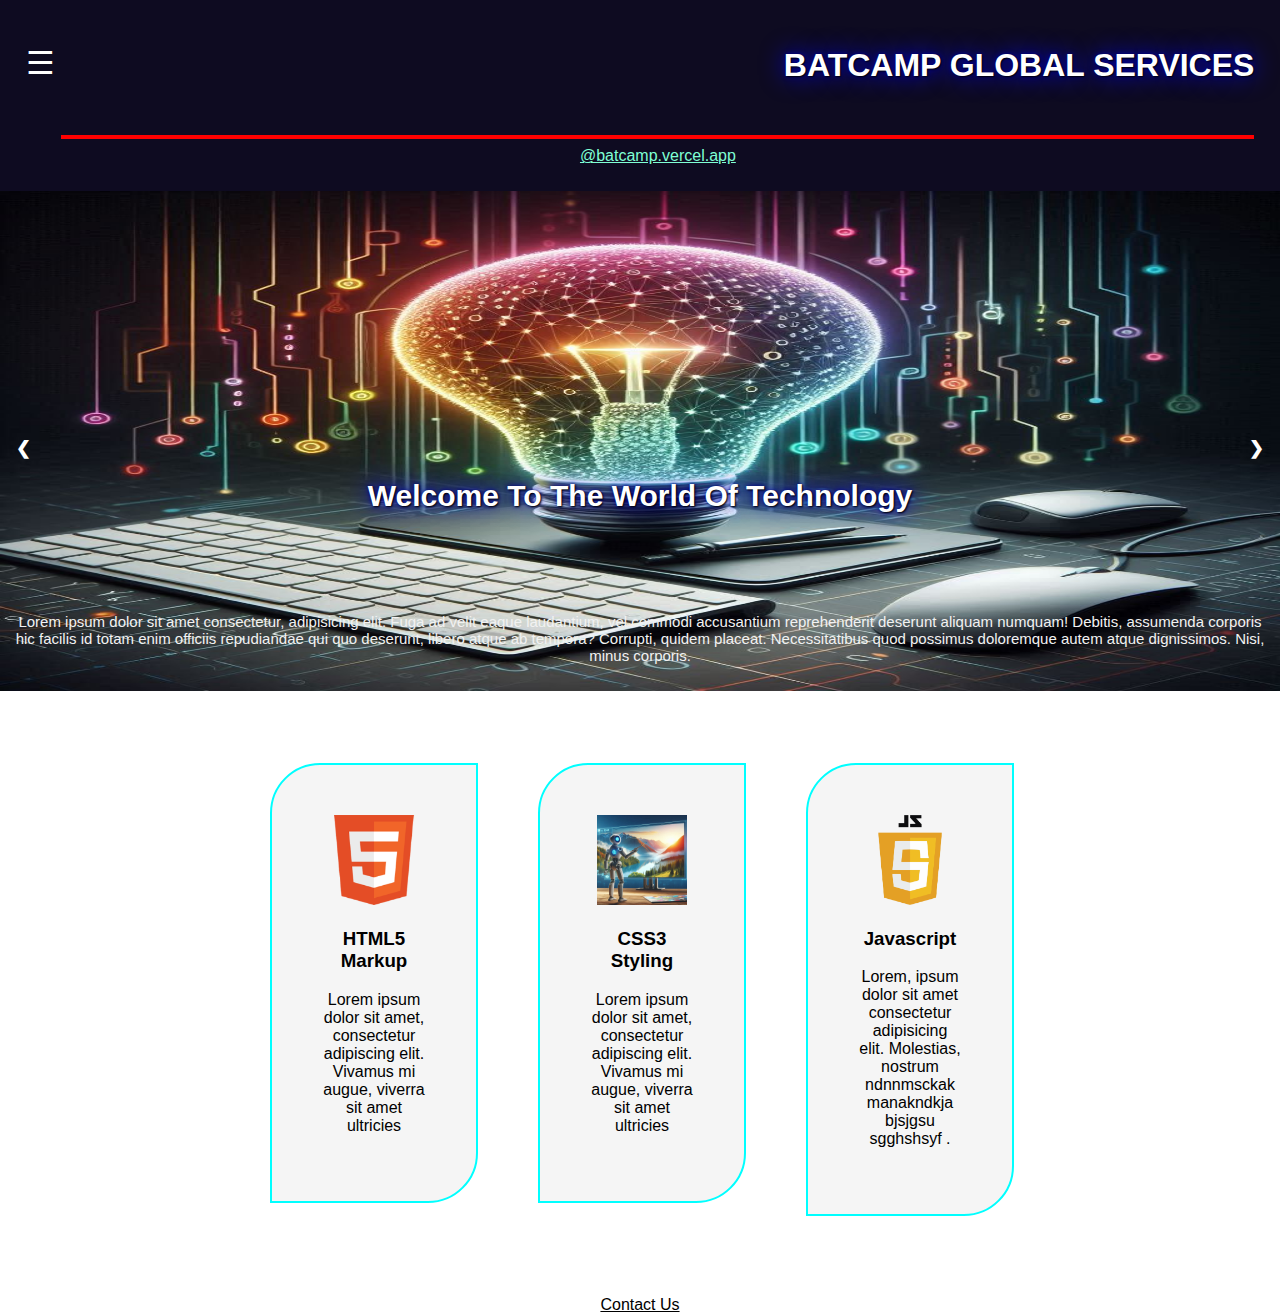
<file: Batcamp/index.html>
<!DOCTYPE html>
<html lang="en">

<head>
    <meta charset="UTF-8">
    <meta name="viewport" content="width=device-width, initial-scale=1.0">
    <title>BATCAMP GLOBAL SERVICES</title>
    <link rel="stylesheet" href="style.css">
    <script src="int.js"></script>
    <link rel="stylesheet" href="h.css">
    <link rel="icon" style="border-radius: 50px;" href="a very cool technology company icon.png">
</head>

<body>
    <header>
        <div class="code">
            <!-- <div id="main"></div>-->

            <div>
                <div class="mat">
                    <div onclick="openNav()" id="focus" style="width: 3%; font-size: xx-large;">☰</div>
                    <div class="form">
                        <h1 id="grad1" style="padding-left: 1%;">BATCAMP GLOBAL SERVICES</h1>
                        <hr style="border: red 2px solid; width: 100%;">
                        <div class="go" style="text-align: center;">
                            <a href="https://ng.linkedin.com/in/batombari-bakpo-285455328" style="display: block; color: aquamarine;">@batcamp.vercel.app</a>
                        </div>


                    </div>
                </div>

                <div id="mySidenav" class="sidenav">
                    <a href="javascript:void(0)" class="closebtn" onclick="closeNav()">×</a>
                    <a href="index.html">Home</a>
                    <a href="services.html">Service</a>
                    <a href="about.html">About</a>
                    <a href="staff.html">Employees</a>
                 

                </div>

            </div>

        </div>
        </div>

    </header>

    <!-- <div id="showcase" style="background-image: url(my.png); height: 500px;">
        
    </div> -->
    <div class="sideshow">
        <div class="slideshow-container">
            <div class="mySlides fade">
                <!-- <div class="numbertext">1 / 3</div> -->
                <img src="my.png" style="width:100%" height="500px">
                <div class="text">
                   <h1>Welcome To The World Of Technology</h1>
                    <p style="padding-top: 80px;">Lorem ipsum dolor sit amet consectetur, adipisicing elit. Fuga ad velit eaque laudantium, vel commodi accusantium reprehenderit deserunt aliquam numquam! Debitis, assumenda corporis hic facilis id totam enim officiis repudiandae qui quo deserunt, libero atque ab tempora? Corrupti, quidem placeat. Necessitatibus quod possimus doloremque autem atque dignissimos. Nisi, minus corporis.</p>
                </div>
            </div>

            <div class="mySlides fade">
                <!-- <div class="numbertext">2 / 3</div> -->
                <img src="worlds best AI picture.png" style=" width:100%" height="500px" style="padding-right: 900px;">
                <div class="text">
                    <h1>Technology At It`s Peak </h1>
                    <p style="padding-top: 80px;">Lorem ipsum dolor sit amet consectetur adipisicing elit. Numquam minus magni quibusdam repudiandae, illum fugiat, nisi nostrum excepturi eligendi doloribus quo asperiores, fugit eum adipisci placeat nemo laborum aut aliquam dolorem iure. Laborum incidunt officia neque vero exercitationem. Maiores doloribus nulla incidunt mollitia ratione et facilis at voluptatem! Sapiente, voluptate!</p>
                </div>
            </div>

            <div class="mySlides fade">
                <!-- <div class="numbertext">3 / 3</div> -->
                <img src="worlds best technology picture.png" style="width:100%" height="500px">
                <div class="text">
                    <h1>Affordable Professional Web Design</h1>
                    <p style="padding-top: 80px;">Lorem ipsum dolor sit, amet consectetur adipisicing elit. Error iure, hic doloribus minus sed aspernatur! Vel aperiam similique alias maiores eligendi odit, laboriosam dolore sapiente voluptatibus non omnis maxime, velit eveniet numquam architecto fugit tempora harum repellat. Voluptatibus, minima corrupti modi recusandae vitae culpa odio blanditiis nam reiciendis excepturi totam.
                        .</p>
                </div>
            </div>

            <a class="prev" onclick="plusSlides(-1)">&#10094;</a>
            <a class="next" onclick="plusSlides(1)">&#10095;</a>
        </div>
        <br>

        <div style="text-align:center">
            <!-- <span class="dot" onclick="currentSlide(1)" style="height: 12px;"></span> 
        <span class="dot" onclick="currentSlide(2)"></span> 
        <span class="dot" onclick="currentSlide(3)"></span>  -->
        </div>
    </div>
    <style>
        * {box-sizing:border-box}
        body {font-family: Verdana,sans-serif;margin:0}
        
        /* Slideshow container */
        .slideshow-container {
          max-width: 100%;
          position: relative;
          margin: auto;
        }
        
        /* Next & previous buttons */
        .prev, .next {
          cursor: pointer;
          position: absolute;
          top: 0;
          top: 50%;
          width: auto;
          padding: 16px;
          margin-top: -22px;
          color: white;
          font-weight: bold;
          font-size: 18px;
          transition: 0.6s ease;
          border-radius: 0 3px 3px 0;
        }
        
        /* Position the "next button" to the right */
        .next {
          right: 0;
          border-radius: 3px 0 0 3px;
        }
        
        /* On hover, add a black background color with a little bit see-through */
        .prev:hover, .next:hover {
          background-color: rgba(0,0,0,0.8);
        }
        
        /* Caption text */
        .text {
          color: #f2f2f2;
          font-size: 15px;
          padding: 8px 12px;
          position: absolute;
          bottom: 8px;
          width: 100%;
          text-align: center;
        }
        
        /* Number text (1/3 etc) */
        .numbertext {
          color: #f2f2f2;
          font-size: 12px;
          padding: 8px 12px;
          position: absolute;
          top: 0;
        }
        
        /* The dots/bullets/indicators */
        .dot {
          cursor:pointer;
          height: 13px;
          width: 13px;
          margin: 0 2px;
          background-color: #bbb;
          border-radius: 50%;
          display: inline-block;
          transition: background-color 0.6s ease;
        }
        
        .active, .dot:hover {
          background-color: #717171;
        }
        
        /* Fading animation */
        .fade {
          -webkit-animation-name: fade;
          -webkit-animation-duration: 1.5s;
          animation-name: fade;
          animation-duration: 1.5s;
        }
        
        @-webkit-keyframes fade {
          from {opacity: .4} 
          to {opacity: 1}
        }
        
        @keyframes fade {
          from {opacity: .4} 
          to {opacity: 1}
        }
        
        /* On smaller screens, decrease text size */
        @media only screen and (max-width: 300px) {
          .slprev, .slnext,.text {font-size: 11px}
        }
        </style>
        <!-- <body>
        
        <div class="slideshow-container">
        
        <div class="mySlides fade">
          <div class="numbertext">1 / 3</div>
          <img src="img_nature_wide.jpg" style="width:100%">
          <div class="text">Caption Text</div>
        </div>
        
        <div class="mySlides fade">
          <div class="numbertext">2 / 3</div>
          <img src="img_fjords_wide.jpg" style="width:100%">
          <div class="text">Caption Two</div>
        </div>
        
        <div class="mySlides fade">
          <div class="numbertext">3 / 3</div>
          <img src="img_mountains_wide.jpg" style="width:100%">
          <div class="text">Caption Three</div>
        </div>
        
        <a class="prev" onclick="plusSlides(-1)">❮</a>
        <a class="next" onclick="plusSlides(1)">❯</a>
        
        </div>
        <br>
         -->
        <!-- <div style="text-align:center">
          <span class="dot" onclick="currentSlide(1)"></span> 
          <span class="dot" onclick="currentSlide(2)"></span> 
          <span class="dot" onclick="currentSlide(3)"></span> 
        </div>
         -->
        <script>
        var slideIndex = 1;
        showSlides(slideIndex);
        
        function plusSlides(n) {
          showSlides(slideIndex += n);
        }
        
        function currentSlide(n) {
          showSlides(slideIndex = n);
        }
        
        function showSlides(n) {
          var i;
          var slides = document.getElementsByClassName("mySlides");
          var dots = document.getElementsByClassName("dot");
          if (n > slides.length) {slideIndex = 1}    
          if (n < 1) {slideIndex = slides.length} ;
          for (i = 0; i < slides.length; i++) {
             slides[i].style.display = "none";  
          }
          for (i = 0; i < dots.length; i++) {
             dots[i].classList.remove("active");
          }
          slides[slideIndex-1].style.display = "block";  
          dots[slideIndex-1].classList.add("active");
        }
        </script>
<section id="boxes">
    <div class="container">
      <div class="box"  style="border-radius: 50px 0px;">
        <img src="logo_html.png">
        <h3>HTML5 Markup</h3>
        <p>Lorem ipsum dolor sit amet, consectetur adipiscing elit. Vivamus mi augue, viverra sit amet ultricies</p>
      </div>
      <div class="box"   style="border-radius: 50px 0px;">
        <img src="world best AI picture.png">
        <h3>CSS3 Styling</h3>
        <p>Lorem ipsum dolor sit amet, consectetur adipiscing elit. Vivamus mi augue, viverra sit amet ultricies</p>
    
    </div>
    <div class="box"  style="border-radius: 50px 0px;">
      <img src="javascript.png" alt="" >
      <h3>Javascript</h3>
      <p>Lorem, ipsum dolor sit amet consectetur adipisicing elit. Molestias, nostrum ndnnmsckak manakndkja bjsjgsu sgghshsyf
         .
      </p>
    </div>
    
  </div>
  </section>
  <li style="text-align: center; margin-top: 50px;;"><a href="contact.html" style="color: black; display: inline-block;">Contact Us</a> <a href=""></a></li>
</html>

</html>
</file>
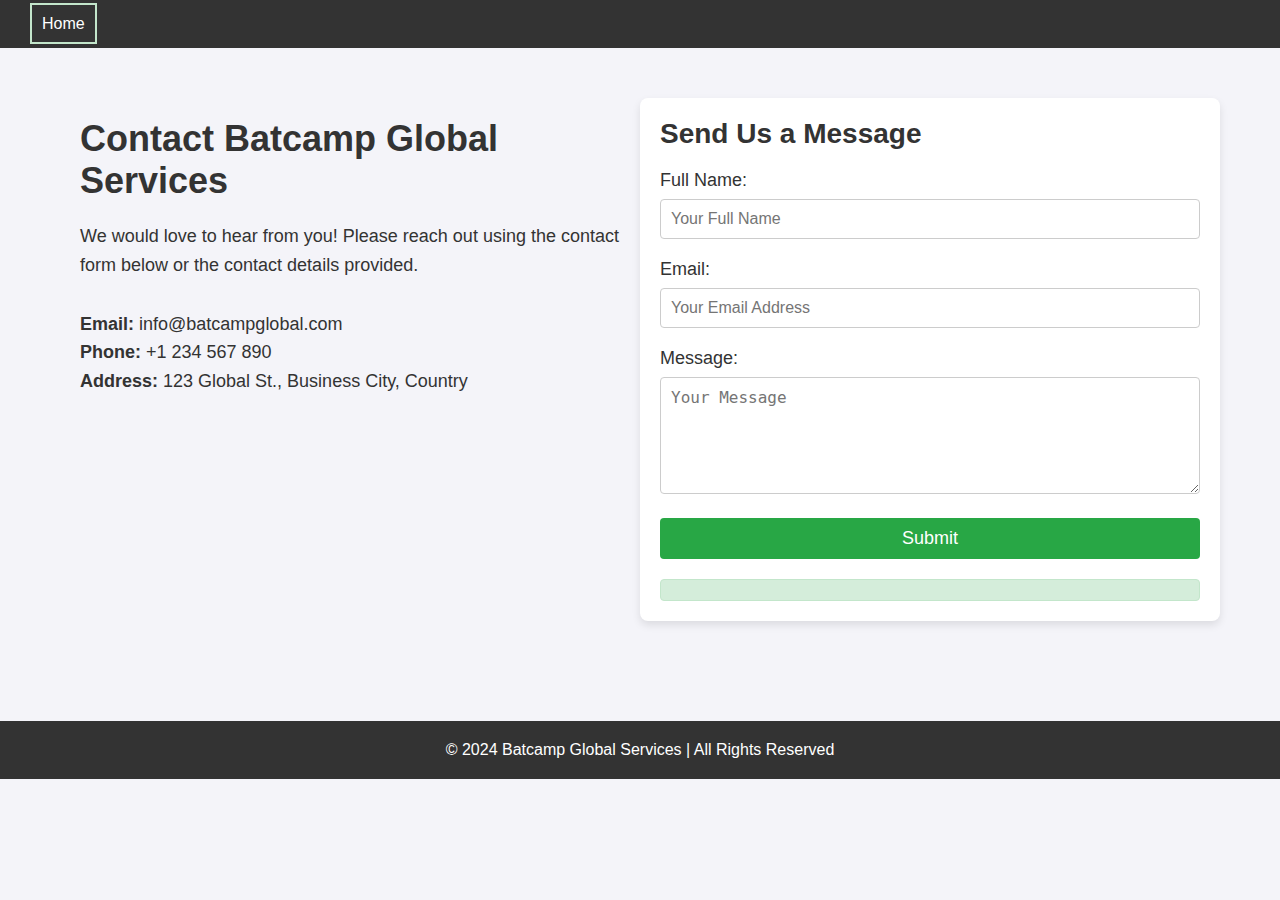
<file: Batcamp/contact.html>
<!DOCTYPE html>
<html lang="en">
<head>
  <meta charset="UTF-8">
  <meta name="viewport" content="width=device-width, initial-scale=1.0">
  <meta http-equiv="X-UA-Compatible" content="ie=edge">
  <title>Contact Us | Batcamp Global Services</title>
  <link rel="stylesheet" href="tyles.css">
  <link rel="icon" href="a very cool technology company icon.png ">
</head>
<body>

  <header>
    <nav>
      <ul>
        <a href="index.html" style="text-align: left;">Home</a>
        <!-- <li><a href="/">Home</a></li>
        <li><a href="/about">About</a></li>
        <li><a href="/services">Services</a></li>
        <li><a href="/contact">Contact Us</a></li> -->
      </ul>
    </nav>
  </header>

  <section class="contact-section">
    <div class="contact-info">
      <h1>Contact Batcamp Global Services</h1>
      <p>We would love to hear from you! Please reach out using the contact form below or the contact details provided.</p>
      
      <div class="contact-details">
        <p><strong>Email:</strong> info@batcampglobal.com</p>
        <p><strong>Phone:</strong> +1 234 567 890</p>
        <p><strong>Address:</strong> 123 Global St., Business City, Country</p>
      </div>
    </div>

    <div class="contact-form">
      <h2>Send Us a Message</h2>
      <form id="contactForm" onsubmit="return validateForm()">
        <div class="form-group">
          <label for="name">Full Name:</label>
          <input type="text" id="name" name="name" placeholder="Your Full Name">
        </div>

        <div class="form-group">
          <label for="email">Email:</label>
          <input type="email" id="email" name="email" placeholder="Your Email Address">
        </div>

        <div class="form-group">
          <label for="message">Message:</label>
          <textarea id="message" name="message" placeholder="Your Message" rows="5"></textarea>
        </div>

        <button type="submit">Submit</button>
      </form>

      <div id="success-message" class="success-message"></div>
    </div>
  </section>

  <footer>
    <p>&copy; 2024 Batcamp Global Services | All Rights Reserved</p>
  </footer>

  <script src="script.js"></script>
</body>
</html>
</file>
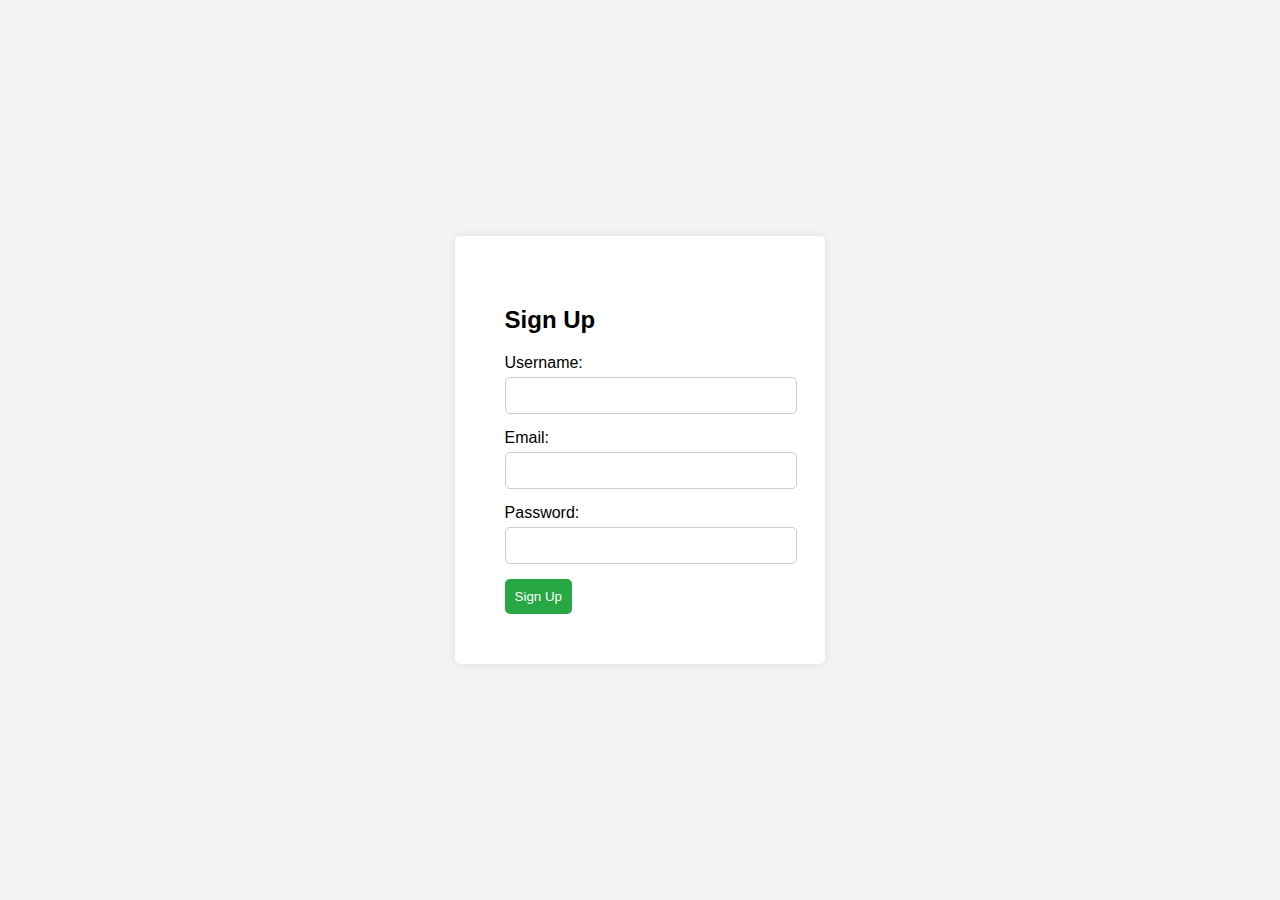
<file: Batcamp/sign-up.html>
<!DOCTYPE html>
<html lang="en">
<head>
    <meta charset="UTF-8">
    <meta name="viewport" content="width=device-width, initial-scale=1.0">
    <link rel="stylesheet" href="s.css">
    <title>Sign Up</title>
</head>
<body>
    <div class="container">
        <h2>Sign Up</h2>
        <form id="signupForm">
            <label for="username">Username:</label>
            <input type="text" id="username" required>

            <label for="email">Email:</label>
            <input type="email" id="email" required>

            <label for="password">Password:</label>
            <input type="password" id="password" required>

            <button type="button" id="signupButton">Sign Up</button>
        </form>
    </div>

    <script src="s.js"></script>
</body>
</html>
</file>
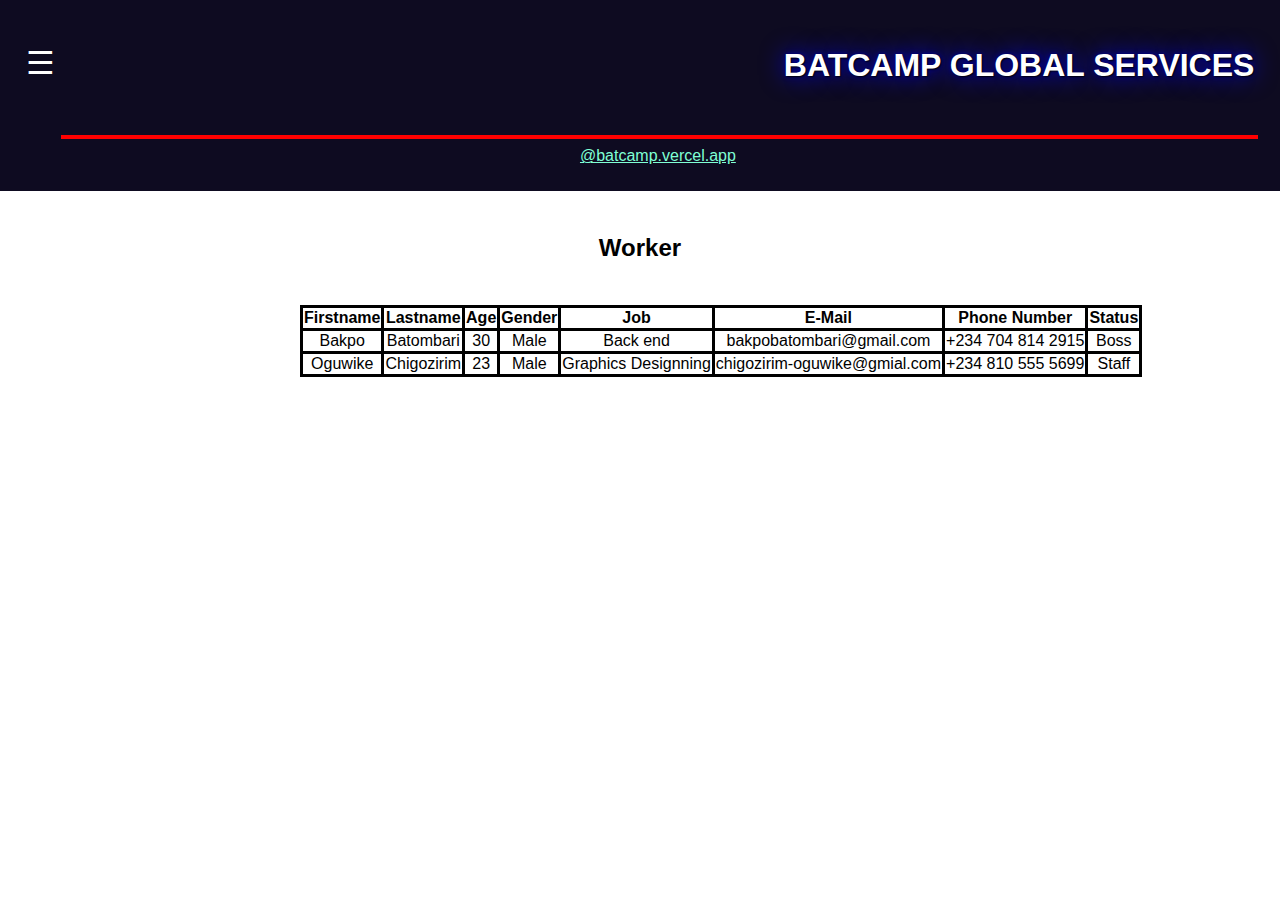
<file: Batcamp/staff.html>
<!DOCTYPE html>
<html lang="en">
<head>
    <meta charset="UTF-8">
    <meta name="viewport" content="width=device-width, initial-scale=1.0">
    <link rel="stylesheet" href="style.css">
    <link rel="stylesheet" href="h.css">
    <script src="int.js"></script>
    <title>BATCAMP GLOBAL SERVICES
    </title>
</head>
<body>
    <header>
        <div class="code">
          <!-- <div id="main"></div>-->
    
          <div>
              <div class="mat">
                  <div onclick="openNav()" id="focus" style="width: 3%; font-size: xx-large;">☰</div>
                  <div class="form">
                      <h1 id="grad1" style="padding-left: 1%;">BATCAMP GLOBAL SERVICES</h1>
                      <hr style="border: red 2px solid; width: 100%;">
                      <div class="go" style="text-align: center;">
                          <a href="https://ng.linkedin.com/in/batombari-bakpo-285455328" style="display: block; color: aquamarine;">@batcamp.vercel.app</a>
                      </div>
    
    
                  </div>
              </div>
    
              <div id="mySidenav" class="sidenav">
                  <a href="javascript:void(0)" class="closebtn" onclick="closeNav()">×</a>
                  <a href="index.html">Home</a>
                  <a href="services.html">Service</a>
                  <a href="about.html">About</a>
                  <a href="staff.html">Employees</a>
    
              </div>
    
          </div>
    
      </div>
      </div>

      </header>
      <h2 class="texter" style="text-align: center; padding: 23px;">Worker</h2>
       
          <table>
            <tr class="do">
              <th>Firstname</th>
              <th>Lastname</th>
              <th>Age</th>
              <th>Gender</th>
              <th>Job</th>
              <th>E-Mail</th>
              <th>Phone Number</th>
              <th>Status</th>
            </tr>
            <tr>
              
              <td>Bakpo</td>
              <td> Batombari</td>
              <td>30</td>
              <td>Male</td>
              <td>Back end</td>
              <td>bakpobatombari@gmail.com</td>
              <td>+234 704 814 2915</td>
              <td>Boss</td>
            </tr>
            <tr class="go">
              <td>Oguwike</td>
              <td>Chigozirim</td>
              <td>23</td>
              <td>Male</td>
              <td>Graphics Designning</td>
              <td>chigozirim-oguwike@gmial.com</td>
              <td>+234 810 555 5699</td>
              <td>Staff</td>
            </tr>
          </table>
       
        
      

      <style>
       table{
        text-align: center;
       }
       table {
    border-collapse: collapse;
    margin-left: 300px;
    margin-top: 20px;
}

table, td, th {
    border: 3px solid black;
}
</style>
</body>
</html>
</file>
<file: Batcamp/style.css>
span{
    padding: 70px;
    margin-left: 1050px;
    padding-top: 899px;
}

body {
    font-family: "Lato", sans-serif;
    transition: background-color .5s;
}

.sidenav {
    height: 100%;
    width: 0;
    position: fixed;
    z-index: 1;
    top: 0;
    left: 0;
    background-color: #111;
    overflow-x: hidden;
    transition: 1s;
    padding-top: 60px;
}

.sidenav a {
    padding: 8px 8px 8px 32px;
    text-decoration: none;
    font-size: 25px;
    color: #818181;
    display: block;
    transition: 0.3s
}

.sidenav a:hover, .offcanvas a:focus{
    color: #f1f1f1;
}

.closebtn {
    position: absolute;
    top: 0;
    right: 25px;
    font-size: 36px !important;
    margin-left: 50px;
}
#sidnav{
    margin-bottom: 500px;
}
#main {
    transition: margin-left .5s;
    padding: 16px;
}

@media screen and (max-height: 450px) {
  .sidenav {padding-top: 15px;}
  .sidenav a {font-size: 18px;}
}
</file>
<file: Batcamp/h.css>
header #grad1{
  align-items: end;
  text-align: right;
  padding-left: 60px ;
  padding-bottom: 30px;
}
 
 /* div{
  margin-bottom: 3000px;
}  */
 /* #focus{
  text-align: center;
 

} */
 aside#sidebar{
  float:right;
  width:30%;
  margin-top:10px;
}

aside#sidebar .quote input, aside#sidebar .quote textarea{
  width:90%;
  padding:5px;
}
body{
  width: 100%;
  margin-top: 0;
  margin-left: 0;
}
.mat{
  padding: 2%;
  display: flex;
  box-shadow: black;
}
#focus{
  padding-top: 18px;
  cursor: pointer;
  color: white;
}

header #focus .mat span #grad1{
  
  box-shadow: black ;
}
header{
  background-color: rgba(4, 1, 24, 0.959);
 /* height: 300px;  */
 width: 100%;
width: 100%; */
}
.form{
  text-align: right;
  width: 100%;
}
h1{
    color: white;
    text-shadow: 1px 1px 2px black, 0 0 25px blue, 0 0 5px darkblue;
}

/* hr */
 hr{
width: 100%;
} 

/* showcase */

  /* #showcase{
    min-height:800px;
    background:url('my.png') no-repeat;
    background-position: center;
    background-size: cover;
    text-align:center;
    color: rgb(25, 105, 101);
  } */

/* slideshow */
/* Slideshow container */
.slideshow-container {
   max-width: 100%; 
  position: relative;
  margin: auto;
}

/* Next & previous buttons */
.prev, .next {
  cursor: pointer;
  position: absolute;
  top: 0;
  top: 50%;
  width: auto;
  margin-top: -22px;
  padding: 16px;
  color: white;
  font-weight: bold;
  font-size: 18px;
  transition: 0.6s ease;
  border-radius: 0 3px 3px 0;
}

/* Position the "next button" to the right */
.next {
  right: 0;
  border-radius: 3px 0 0 3px;
}

/* On hover, add a black background color with a little bit see-through */
.prev:hover, .next:hover {
  background-color: rgba(0,0,0,0.8);
}

/* Caption text */
.text {
  color: #f2f2f2;
  font-size: 15px;
  padding: 8px 12px;
  position: absolute;
  bottom: 8px;
  width: 100%;
  text-align: center;
}

/* Number text (1/3 etc) */
.numbertext {
  color: #f2f2f2;
  font-size: 12px;
  padding: 8px 12px;
  position: absolute;
  top: 0;
}

/* The dots/bullets/indicators */
.dot {
  cursor:pointer;
  height: 13px;
  width: 13px;
  margin: 0 2px;
  background-color: #bbb;
  border-radius: 50%;
  display: inline-block;
  transition: background-color 0.6s ease;
}

.active, .dot:hover {
  background-color: #717171;
}

/* Fading animation */
.fade {
  -webkit-animation-name: fade;
  -webkit-animation-duration: 1.5s;
  animation-name: fade;
  animation-duration: 1.5s;
}

@-webkit-keyframes fade {
  from {opacity: .4} 
  to {opacity: 1}
}

@keyframes fade {
  from {opacity: .4} 
  to {opacity: 1}
}
.slideshow img{
height: 40px;
}
.text{
  text-align: center;
  padding-bottom: 80px;
}
#boxes{
  margin-top:20px;
  align-items: center;
}

/* #boxes .box{
  float:center;
  text-align: center;
  width:40%;
  padding: 50px;
  background-color: rgb(192, 192, 192);
  margin: 10px;
  float: center;
  display: inline;
} */
#boxes .box{
  float:center;
  text-align: center;
  width:80%;
  padding: 20px;
  background-color: whitesmoke;
  border: aqua 2px solid;
  margin: 30px;
  text-align: center;
  display: inline;
}
#boxes{
  margin-top:20px;
  margin-left: 240px;
}

#boxes .box{
  float:left;
  text-align: center;
  width:20%;
  padding:50px;
}

#boxes .box img{
  width:90px;
}

#boxes .box img{
  width:90px;
}

section{
 display: grid;
}
.dark{
  padding:15px;
  
  color:#ffffff;
  margin-top:10px;
  margin-bottom:10px;
}
html{
  width: 100%;
}
video{
  width: 90%;
  height: 360px;
  border-radius: 80px;
  padding: 40px;
  padding-right: 10px;
}
/* .fan{
  width: 900px;
  text-align: center;
  background-color: whitesmoke;
  border: aqua 2px solid;
}
section{
  padding-right: 50px;
margin: 94px;
} */
/* aside#sidebar{
  float:right;
  width:30%;
  margin-top:10px;
  border-radius: 50px 0px 50px 0px;
  background-color: rgb(179, 176, 176);
}
.do{
  background-color: rgba(4, 1, 24, 0.479);
}

 aside#sidebar .quote input, aside#sidebar .quote textarea{
  width:90%;
  padding:5px;
  
}  */
ul#services li{
  list-style: none;
  padding:20px;
  width: 62%;
  border: #cccccc solid 1px;
  margin-bottom:5px;
  background:#e6e6e6;
}

footer{
  padding:20px;
  margin-top:20px;
  color:#ffffff;
  background-color:rgb(57, 58, 65);
  text-align: center;
}
footer{
  padding:20px;
  margin-top:20px;
  color:#ffffff;
  background-color:rgb(57, 58, 65);
  text-align: center;
}

/* Media Queries */
@media(max-width: 768px){
  header #branding,
  header nav,
  header nav li,
  #newsletter h1,
  #newsletter form,
  #boxes .box,
  article#main-col,
  aside#sidebar{
    float:none;
    text-align:center;
    width:100%;
  }

  header{
    padding-bottom:20px;
  }

  #showcase h1{
    margin-top:40px;
  }

  #newsletter button, .quote button{
    display:block;
    width:100%;
  }

  #newsletter form input[type="email"], .quote input, .quote textarea{
    width:100%;
    margin-bottom:5px;
  }
}
</file>
<file: Batcamp/tyles.css>
* {
    margin: 0;
    padding: 0;
    box-sizing: border-box;
  }
  
  body {
    font-family: Arial, sans-serif;
    background-color: #f4f4f9;
    color: #333;
  }
  
  header {
    background-color: #333;
    color: #fff;
    padding: 15px 0;
    text-align: left;
    padding-left: 30px;
  }
  
  nav ul {
    list-style: none;
  }
  
  nav ul a {
    display: inline;
    margin-right: 20px;

  }
  
  nav ul  a {
    color: #fff;
    text-decoration: none;
    font-size: 16px;
    border: #c3e6cb 2px solid;
    padding: 10px;
  }
  
  .contact-section {
    display: flex;
    justify-content: space-between;
    padding: 50px 20px;
    max-width: 1200px;
    margin: 0 auto;
  }
  
  .contact-info {
    flex: 1;
    padding: 20px;
  }
  
  .contact-info h1 {
    font-size: 36px;
    margin-bottom: 20px;
  }
  
  .contact-info p {
    font-size: 18px;
    line-height: 1.6;
  }
  
  .contact-details {
    margin-top: 30px;
  }
  
  .contact-form {
    flex: 1;
    padding: 20px;
    background-color: #fff;
    border-radius: 8px;
    box-shadow: 0 4px 8px rgba(0, 0, 0, 0.1);
  }
  
  .contact-form h2 {
    font-size: 28px;
    margin-bottom: 20px;
  }
  
  .form-group {
    margin-bottom: 20px;
  }
  
  .form-group label {
    font-size: 18px;
    display: block;
    margin-bottom: 8px;
  }
  
  .form-group input,
  .form-group textarea {
    width: 100%;
    padding: 10px;
    font-size: 16px;
    border: 1px solid #ccc;
    border-radius: 4px;
  }
  
  .form-group textarea {
    resize: vertical;
  }
  
  button {
    background-color: #28a745;
    color: white;
    padding: 10px 20px;
    font-size: 18px;
    border: none;
    border-radius: 4px;
    cursor: pointer;
    width: 100%;
  }
  
  button:hover {
    background-color: #218838;
  }
  
  .success-message {
    margin-top: 20px;
    padding: 10px;
    background-color: #d4edda;
    color: #155724;
    border: 1px solid #c3e6cb;
    border-radius: 4px;
  }
  
  footer {
    background-color: #333;
    color: #fff;
    padding: 20px 0;
    text-align: center;
    margin-top: 50px;
  }
</file>
<file: Batcamp/s.css>
body {
    font-family: Arial, sans-serif;
    background-color: #f4f4f4;
    display: flex;
    justify-content: center;
    align-items: center;
    height: 100vh;
    margin: 0;
}

.container {
    background: white;
    padding: 50px;
    border-radius: 5px;
    box-shadow: 0 0 10px rgba(0, 0, 0, 0.1);
}

h2 {
    margin-bottom: 20px;
}

label {
    display: block;
    margin-bottom: 5px;
}

input {
    width: 100%;
    padding: 10px;
    margin-bottom: 15px;
    border: 1px solid #ccc;
    border-radius: 5px;
}

button {
    background-color: #28a745;
    color: white;
    padding: 10px;
    border: none;
    border-radius: 5px;
    cursor: pointer;
    

}

button:hover {
    background-color: whitesmoke;
    box-shadow: 1px 1px 2px rgba(0, 0, 0, 0.158), 0 0 25px rgba(0, 0, 0, 0.336), 0 0 5px black;
    color: black;
    cursor: pointer;
}
input :only-child{
    background-color: black;
}
</file>
